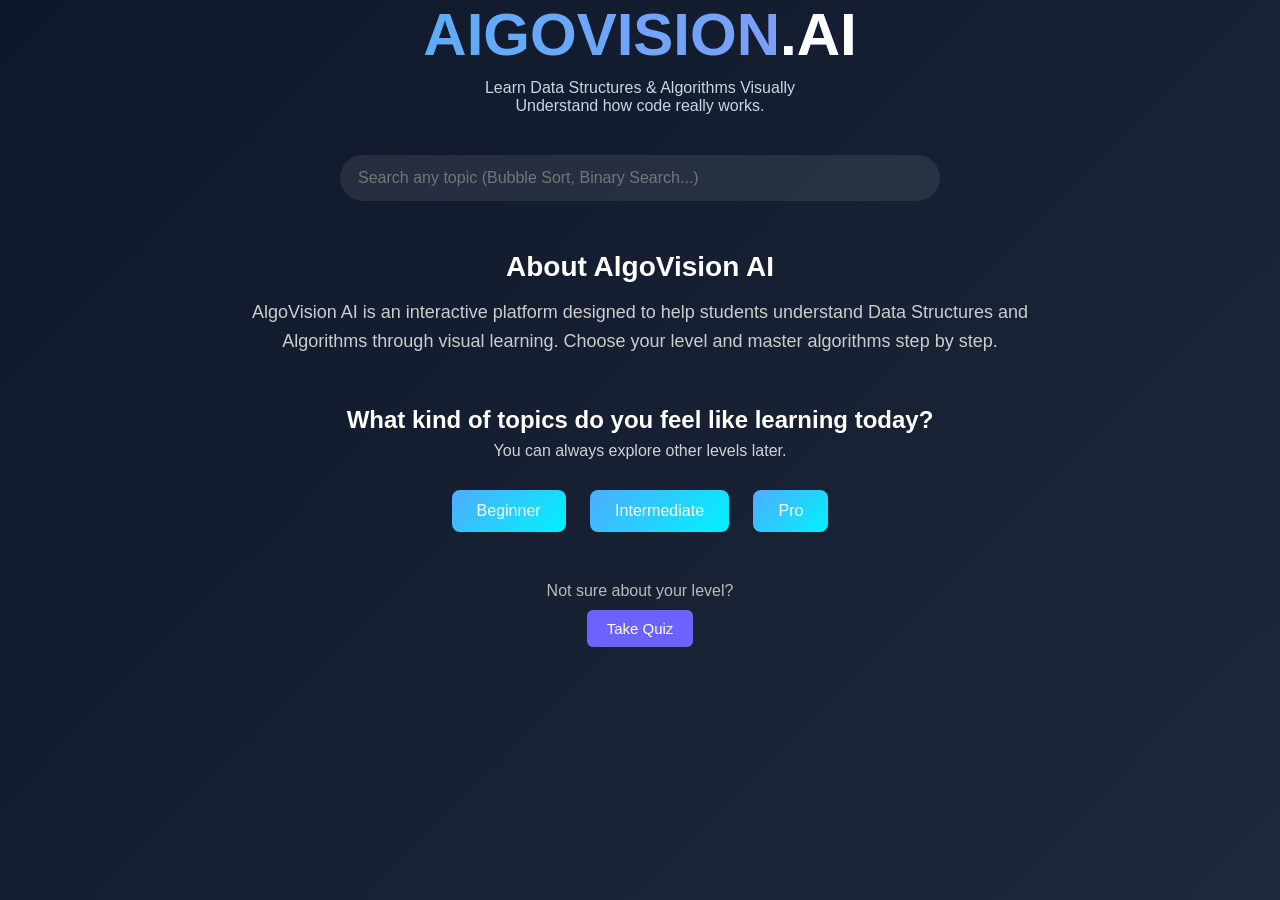
<file: index.html>
<!DOCTYPE html>
<html lang="en">
<head>
    <meta charset="UTF-8">
    <title>AIGOVISION.AI</title>
    <meta name="viewport" content="width=device-width, initial-scale=1.0">
    <link rel="stylesheet" href="style.css">
</head>

<body>

<!-- ================= HOME PAGE ================= -->
<div id="home" style="display:block;">

    <div class="hero">
        <h1 class="main-title">AIGOVISION<span>.AI</span></h1>
        <p class="tagline">
            Learn Data Structures & Algorithms Visually<br>
            Understand how code really works.
        </p>
    </div>
<!-- GLOBAL SEARCH -->
<div class="global-search">
    <input 
        type="text" 
        id="searchInput"
        placeholder="Search any topic (Bubble Sort, Binary Search...)"
        oninput="searchTopics(this.value)"
    >
    <div id="searchResults" class="search-results"></div>
</div>
    <div class="home-container">

        <section class="home-about">
            <h2>About AlgoVision AI</h2>
            <p>
                AlgoVision AI is an interactive platform designed to help students
                understand Data Structures and Algorithms through visual learning.
                Choose your level and master algorithms step by step.
            </p>
        </section>

        <section class="level-selection">
            <h2>
    What kind of topics do you feel like learning today?
</h2>
<p style="opacity:0.8; margin-top:8px;">
    You can always explore other levels later.
</p>
            <div class="level-options">
    <button class="level-btn" onclick="goToLevel('beginner')">Beginner</button>
    <button class="level-btn" onclick="goToLevel('intermediate')">Intermediate</button>
    <button class="level-btn" onclick="goToLevel('pro')">Pro</button>
</div>
        </section>
<section class="quiz-option">
    <p>Not sure about your level?</p>
    <button class="quiz-btn" onclick="openQuiz()">Take Quiz</button>
</section>

<!-- QUIZ FLOATING BOX -->
<div id="quiz-overlay"></div>

<div id="quiz-box" class="quiz-float">
    <div class="quiz-header">
        <span>Level Quiz</span>
        <button onclick="closeQuiz()">✕</button>
    </div>

    <div class="quiz-body">
        <div class="quiz-question">
            <p>1. Have you studied algorithms before?</p>
            <select id="q1">
                <option value="">Select</option>
                <option value="0">No</option>
                <option value="1">A little</option>
                <option value="2">Yes</option>
            </select>
        </div>

        <div class="quiz-question">
            <p>2. Can you explain what sorting means?</p>
            <select id="q2">
                <option value="">Select</option>
                <option value="0">No</option>
                <option value="1">Basic idea</option>
                <option value="2">Yes clearly</option>
            </select>
        </div>

        <div class="quiz-question">
            <p>3. Do you know time complexity?</p>
            <select id="q3">
                <option value="">Select</option>
                <option value="0">No</option>
                <option value="1">Heard of it</option>
                <option value="2">Yes</option>
            </select>
        </div>

        <button class="quiz-submit" onclick="submitQuiz()">Submit</button>
    </div>
</div>
    </div>
</div>
<!-- ================= ALGORITHM PAGE (UNCHANGED, IGNORE FOR NOW) ================= -->
<div id="app" style="display:none;">

    <div class="top-bar">
        <button class="back-btn">← Home</button>
        <h2 id="title"></h2>
    </div>

    <div class="workspace">

        <div class="left-panel">

            <div class="input-section">
                <input id="arrayInput" type="text" placeholder="Enter numbers (e.g. 5,2,8,1)">
                <input id="searchInput" type="text" placeholder="Search value">
            </div>

            <div id="bars" class="bars-container"></div>
<div class="controls">

<button onclick="setActiveButton(this); start()">Start</button>
<button onclick="resume()">Resume</button>
<button onclick="setActiveButton(this); pause()">Pause</button>

<button onclick="setActiveButton(this); prevStep()">Prev</button>

<button onclick="setActiveButton(this); nextStep()">Next</button>

<button onclick="setActiveButton(this); stop()">Stop</button>

<button onclick="toggleVoice()" id="voiceBtn">🔊 Voice ON</button>

</div>

            <div class="speed-control">
                Speed:
                <input type="range" min="1" max="20" value="5">
            </div>

        </div>

        <div class="right-panel panel">
            <div class="definition-box">
                Select an algorithm to see its definition.
            </div>

            <div class="explain">
                Choose an algorithm and press Start.
            </div>

            <hr>

            <div class="pseudoBox"></div>
        </div>

    </div>

</div>
<script src="script.js"></script>
</body>
</html>
</file>
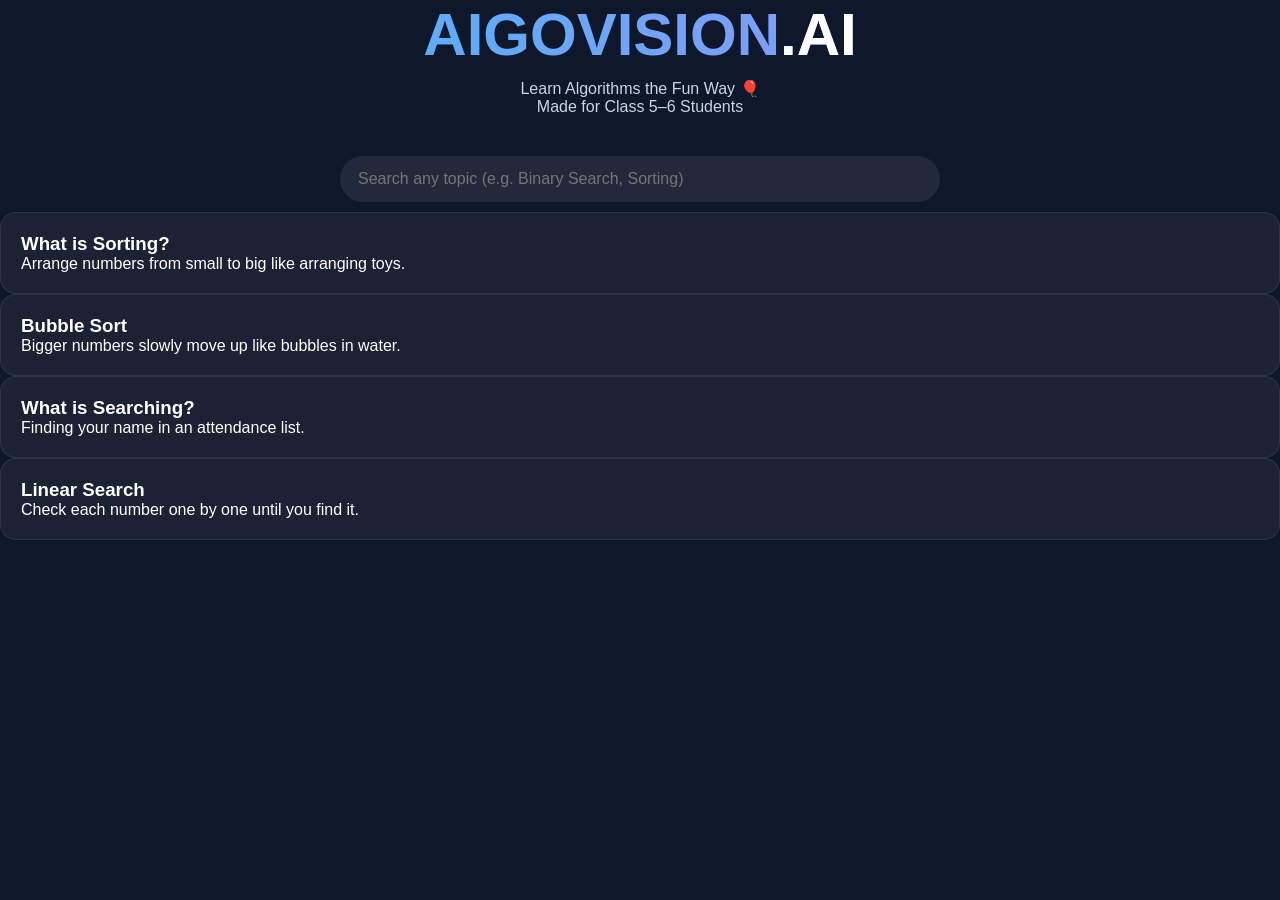
<file: beginner.html>
<!DOCTYPE html>
<html lang="en">
<head>
    <meta charset="UTF-8">
    <title>Beginner Level - AlgoVision AI</title>
    <link rel="stylesheet" href="style.css">
</head>
<body>

<div class="hero">
    <h1 class="main-title">AIGOVISION<span>.AI</span></h1>
    <p class="tagline">
        Learn Algorithms the Fun Way 🎈<br>
        Made for Class 5–6 Students
    </p>
</div>
<!-- GLOBAL SEARCH -->
<div class="global-search">
    <input 
        type="text" 
        id="searchInput" 
        placeholder="Search any topic (e.g. Binary Search, Sorting)"
        oninput="searchTopics(this.value)"
    >
    <div id="searchResults" class="search-results"></div>
</div>

<div class="card-grid">

    <div class="algo-card beginner">
        <h3>What is Sorting?</h3>
        <p>Arrange numbers from small to big like arranging toys.</p>
    </div>

    <div class="algo-card beginner" data-page="bubble-sort.html">
        <h3>Bubble Sort</h3>
        <p>Bigger numbers slowly move up like bubbles in water.</p>
    </div>

    <div class="algo-card beginner">
        <h3>What is Searching?</h3>
        <p>Finding your name in an attendance list.</p>
    </div>

    <div class="algo-card beginner" data-page="linear-search.html">
        <h3>Linear Search</h3>
        <p>Check each number one by one until you find it.</p>
    </div>

</div>
<script src="script.js"></script>
</body>
</html>
</file>
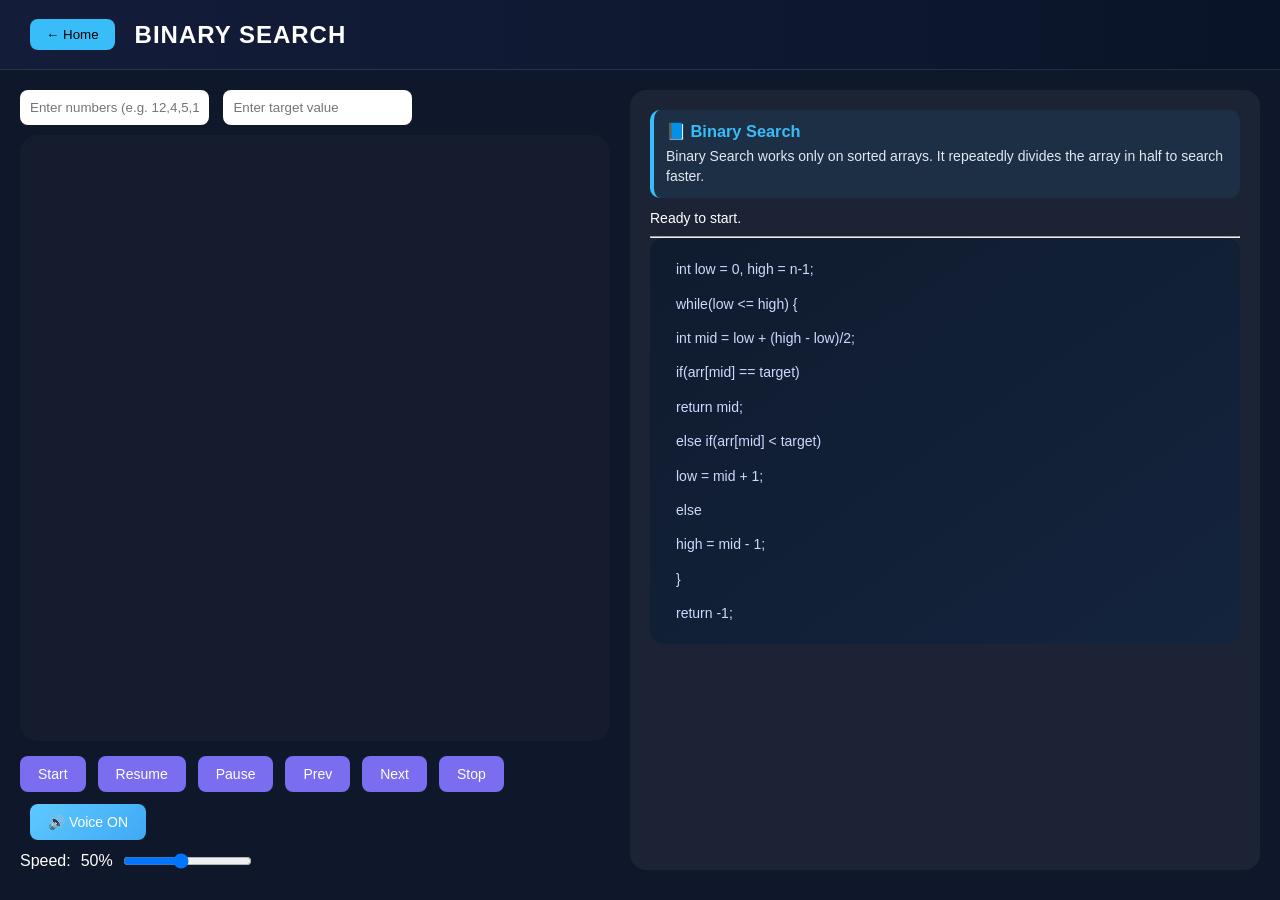
<file: binary-search.html>
<!DOCTYPE html>
<html lang="en">
<head>
    <meta charset="UTF-8">
    <title>BINARY SEARCH | AlgoVision AI</title>
    <link rel="stylesheet" href="style.css">
</head>

<body data-algo="binary">

<!-- TOP BAR -->
<div class="top-bar">
    <button class="back-btn" onclick="window.location.href='index.html'">← Home</button>
    <h2 id="title">BINARY SEARCH</h2>
</div>

<!-- MAIN WORKSPACE -->
<div class="workspace">

    <!-- LEFT PANEL -->
    <div class="left-panel">

      <div class="input-section">
    <input id="arrayInput"
           type="text"
           placeholder="Enter numbers (e.g. 12,4,5,11)">

    <!-- ✅ THIS MUST EXIST -->
    <input id="searchInput"
           type="number"
           placeholder="Enter target value">
</div>
        <!-- VISUALIZATION -->
        <div id="bars" class="bars-container"></div>

        <!-- CONTROLS -->
       <div class="controls">

<button onclick="setActiveButton(this); start()">Start</button>
<button onclick="resume()">Resume</button>
<button onclick="setActiveButton(this); pause()">Pause</button>

<button onclick="setActiveButton(this); prevStep()">Prev</button>

<button onclick="setActiveButton(this); nextStep()">Next</button>

<button onclick="setActiveButton(this); stop()">Stop</button>

<button id="voiceBtn" onclick="toggleVoice()">🔊 Voice ON</button>

</div>
        <!-- SPEED -->
        <div class="speed-control">
            Speed: <span id="speedValue">50%</span>
            <input id="speed" type="range" min="10" max="100" step="10" value="50">
        </div>

    </div>

    <!-- RIGHT PANEL -->
    <div class="right-panel">

        <!-- DEFINITION -->
        <div id="definitionBox" class="definition-box"></div>

        <!-- EXPLANATION -->
        <div id="message" class="explain">
            Press Start to begin.
        </div>

        <hr>

        <!-- CODE -->
        <div id="codeBox" class="pseudoBox"></div>

    </div>

</div>

<script src="script.js"></script>
</body>
</html>
</file>
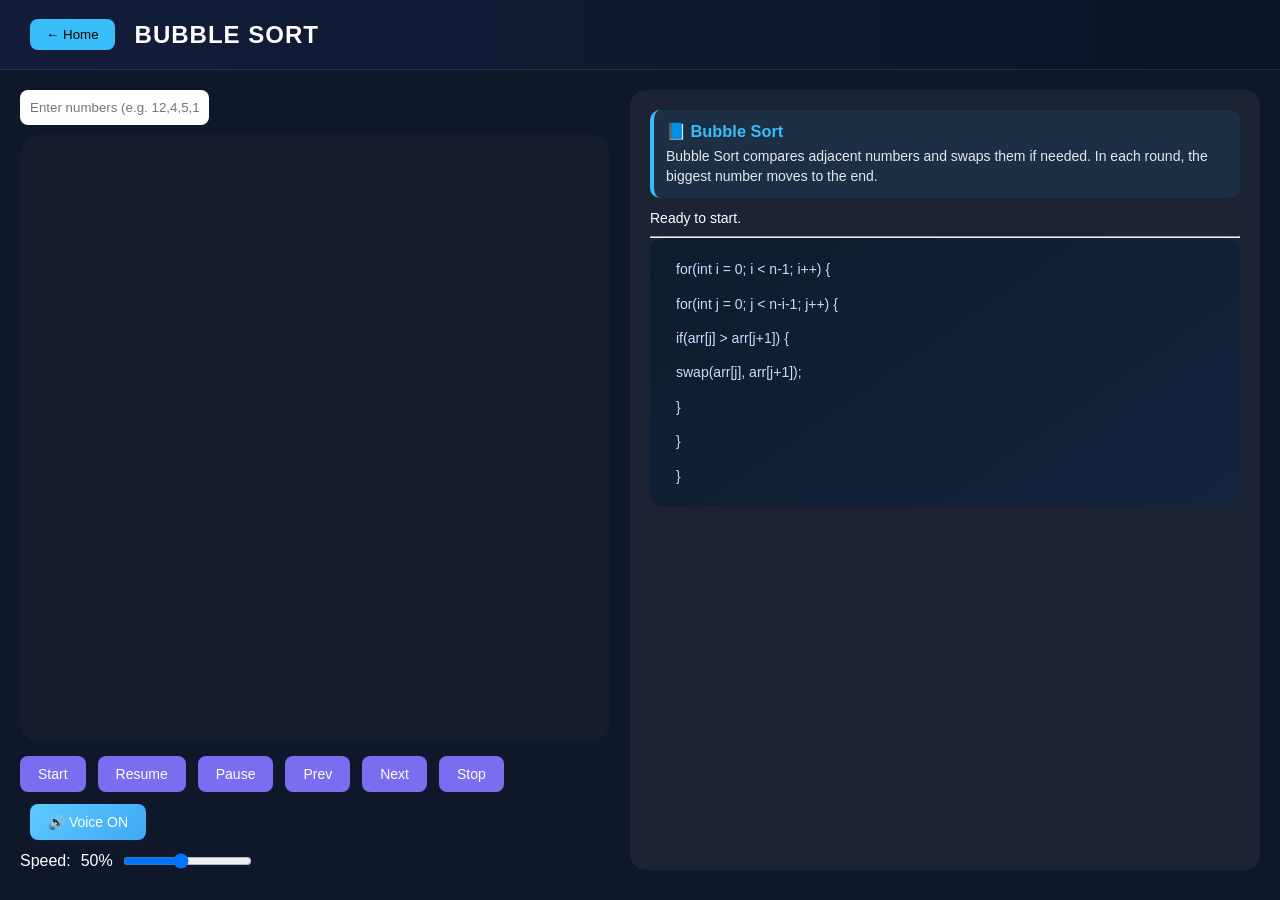
<file: bubble-sort.html>
<!DOCTYPE html>
<html lang="en">
<head>
    <meta charset="UTF-8">
    <title>Bubble Sort | AlgoVision AI</title>
    <link rel="stylesheet" href="style.css">
</head>
<body data-algo="bubble">

<!-- TOP BAR -->
<div class="top-bar">
    <button class="back-btn" onclick="window.location.href='index.html'">← Home</button>
    <h2>BUBBLE SORT</h2>
</div>

<!-- MAIN WORKSPACE -->
<div class="workspace">

    <!-- LEFT PANEL -->
    <div class="left-panel">

        <!-- Input -->
        <div class="input-section">
            <input id="arrayInput" type="text" placeholder="Enter numbers (e.g. 12,4,5,11)">
        </div>
<!-- Search Input (for searching algos) -->
<input
    id="searchInput"
    type="number"
    placeholder="Enter target value"
    style="display:none;"
>
        <!-- Visualization -->
        <div id="bars" class="bars-container">
            <!-- Bars will be drawn here by JS (already exists in your project) -->
        </div>
       <div class="controls">

<button onclick="setActiveButton(this); start()">Start</button>
<button onclick="resume()">Resume</button>
<button onclick="setActiveButton(this); pause()">Pause</button>

<button onclick="setActiveButton(this); prevStep()">Prev</button>

<button onclick="setActiveButton(this); nextStep()">Next</button>

<button onclick="setActiveButton(this); stop()">Stop</button>

<button id="voiceBtn" onclick="toggleVoice()">🔊 Voice ON</button>

</div>
        <!-- Speed -->
        <div class="speed-control">
    Speed: <span id="speedValue">50%</span>
    <input id="speed" type="range" min="10" max="100" step="10" value="50">
</div>
    </div>

    <!-- RIGHT PANEL -->
    <div class="right-panel">

        <!-- Definition -->
        <div class="definition-box">
            <h3>📘 What is Bubble Sort?</h3>
            <p>
                Bubble Sort is a simple sorting method where we compare two
                neighboring numbers. If they are in the wrong order, we swap them.
                In every round, the biggest number slowly moves to the end.
            </p>
        </div>
<!-- Explanation -->
 <div id="message" class="explain">
    Press Start to begin.
</div>

<hr>

<div id="codeBox" class="pseudoBox"></div>

</div>
<script src="script.js"></script>
</body>
</html>
</file>
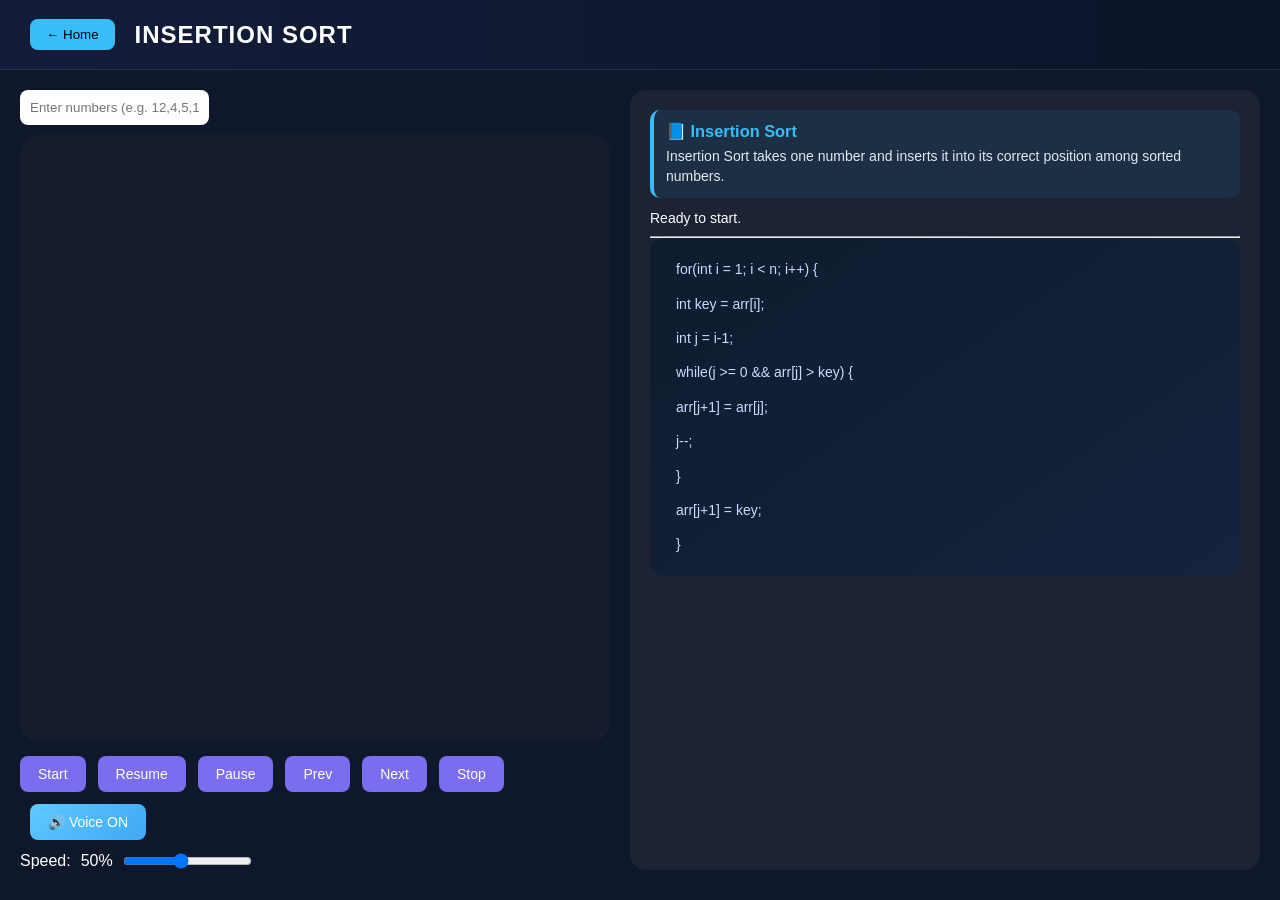
<file: insertion-sort.html>
<!DOCTYPE html>
<html lang="en">
<head>
    <meta charset="UTF-8">
    <title>INSERTION Sort | AlgoVision AI</title>
    <link rel="stylesheet" href="style.css">
</head>

<body data-algo="insertion">

<!-- TOP BAR -->
<div class="top-bar">
    <button class="back-btn" onclick="window.location.href='index.html'">← Home</button>
    <h2>INSERTION SORT</h2>
</div>

<!-- MAIN WORKSPACE -->
<div class="workspace">

    <!-- LEFT PANEL -->
    <div class="left-panel">

        <!-- INPUT -->
        <div class="input-section">
            <input id="arrayInput" type="text" placeholder="Enter numbers (e.g. 12,4,5,11)">
        </div>
<!-- Search Input (for searching algos) -->
<input
    id="searchInput"
    type="number"
    placeholder="Enter target value"
    style="display:none;"
>
        <!-- VISUALIZATION -->
        <div id="bars" class="bars-container"></div>

        <!-- CONTROLS -->
      <div class="controls">

<button onclick="setActiveButton(this); start()">Start</button>
<button onclick="resume()">Resume</button>
<button onclick="setActiveButton(this); pause()">Pause</button>

<button onclick="setActiveButton(this); prevStep()">Prev</button>

<button onclick="setActiveButton(this); nextStep()">Next</button>

<button onclick="setActiveButton(this); stop()">Stop</button>

<button id="voiceBtn" onclick="toggleVoice()">🔊 Voice ON</button>

</div>
        <!-- SPEED -->
        <div class="speed-control">
            Speed: <span id="speedValue">50%</span>
            <input id="speed" type="range" min="10" max="100" step="10" value="50">
        </div>

    </div>

    <!-- RIGHT PANEL -->
    <div class="right-panel">

        <!-- DEFINITION -->
        <div id="definitionBox" class="definition-box"></div>

        <!-- EXPLANATION -->
        <div id="message" class="explain">
            Press Start to begin.
        </div>

        <hr>

        <!-- CODE -->
        <div id="codeBox" class="pseudoBox"></div>

    </div>

</div>

<script src="script.js"></script>
</body>
</html>
</file>
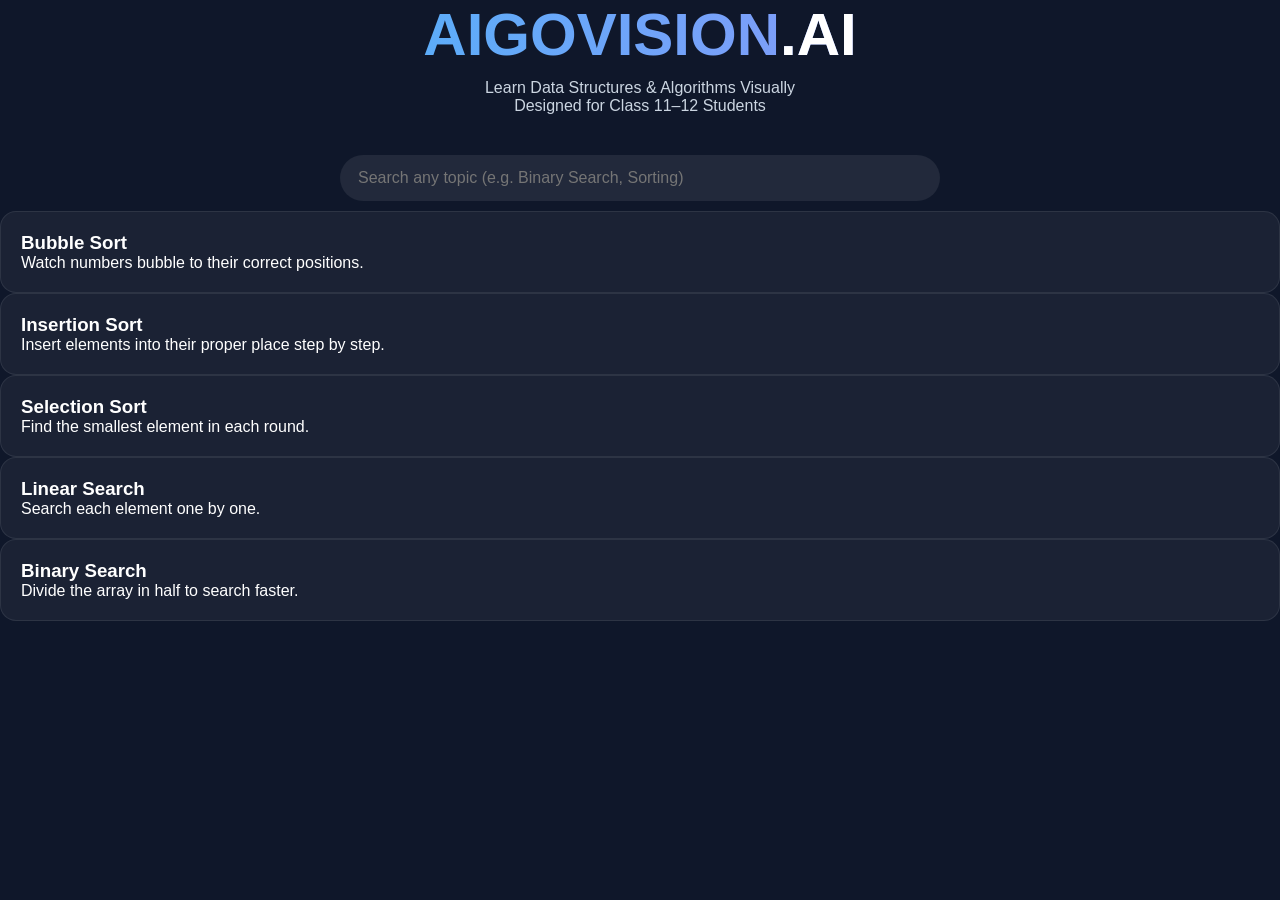
<file: intermediate.html>
<!DOCTYPE html>
<html lang="en">
<head>
    <meta charset="UTF-8">
    <title>Intermediate Level - AlgoVision AI</title>
    <link rel="stylesheet" href="style.css">
</head>
<body>

<div class="hero">
    <h1 class="main-title">AIGOVISION<span>.AI</span></h1>
    <p class="tagline">
        Learn Data Structures & Algorithms Visually<br>
        Designed for Class 11–12 Students
    </p>
</div>
<!-- GLOBAL SEARCH -->
<div class="global-search">
    <input 
        type="text" 
        id="searchInput" 
        placeholder="Search any topic (e.g. Binary Search, Sorting)"
        oninput="searchTopics(this.value)"
    >
    <div id="searchResults" class="search-results"></div>
</div>
<div class="card-grid">

    <div class="algo-card" data-page="bubble-sort.html">
        <h3>Bubble Sort</h3>
        <p>Watch numbers bubble to their correct positions.</p>
    </div>

    <div class="algo-card" data-page="insertion-sort.html">
        <h3>Insertion Sort</h3>
        <p>Insert elements into their proper place step by step.</p>
    </div>

    <div class="algo-card" data-page="selection-sort.html">
        <h3>Selection Sort</h3>
        <p>Find the smallest element in each round.</p>
    </div>

    <div class="algo-card" data-page="linear-search.html">
        <h3>Linear Search</h3>
        <p>Search each element one by one.</p>
    </div>

    <div class="algo-card" data-page="binary-search.html">
        <h3>Binary Search</h3>
        <p>Divide the array in half to search faster.</p>
    </div>

</div>
<script src="script.js"></script>
</body>
</html>
</file>
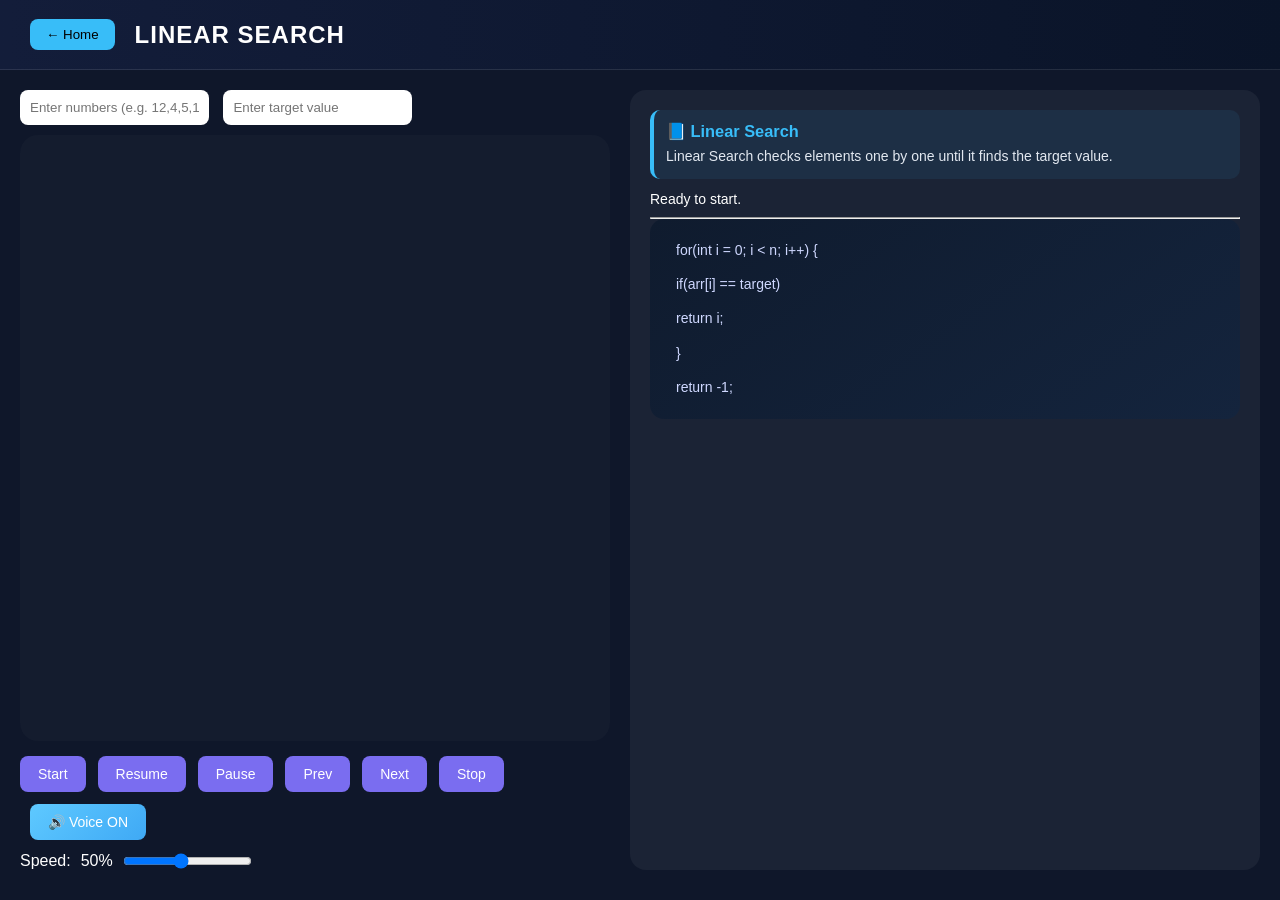
<file: linear-search.html>
<!DOCTYPE html>
<html lang="en">
<head>
    <meta charset="UTF-8">
    <title>LINEAR SEARCH | AlgoVision AI</title>
    <link rel="stylesheet" href="style.css">
</head>

<body data-algo="linear">

<!-- TOP BAR -->
<div class="top-bar">
    <button class="back-btn" onclick="window.location.href='index.html'">← Home</button>
    <h2>LINEAR SEARCH</h2>
</div>

<!-- MAIN WORKSPACE -->
<div class="workspace">

    <!-- LEFT PANEL -->
    <div class="left-panel">

       <div class="input-section">
    <input id="arrayInput"
           type="text"
           placeholder="Enter numbers (e.g. 12,4,5,11)">

    <!-- ✅ ADD THIS -->
    <input id="searchInput"
           type="number"
           placeholder="Enter target value">
</div>
        <!-- VISUALIZATION -->
        <div id="bars" class="bars-container"></div>

        <!-- CONTROLS -->
       <div class="controls">

<button onclick="setActiveButton(this); start()">Start</button>
<button onclick="resume()">Resume</button>
<button onclick="setActiveButton(this); pause()">Pause</button>

<button onclick="setActiveButton(this); prevStep()">Prev</button>

<button onclick="setActiveButton(this); nextStep()">Next</button>

<button onclick="setActiveButton(this); stop()">Stop</button>

<button id="voiceBtn" onclick="toggleVoice()">🔊 Voice ON</button>

</div>
        <!-- SPEED -->
        <div class="speed-control">
            Speed: <span id="speedValue">50%</span>
            <input id="speed" type="range" min="10" max="100" step="10" value="50">
        </div>

    </div>

    <!-- RIGHT PANEL -->
    <div class="right-panel">

        <!-- DEFINITION -->
        <div id="definitionBox" class="definition-box"></div>

        <!-- EXPLANATION -->
        <div id="message" class="explain">
            Press Start to begin.
        </div>

        <hr>

        <!-- CODE -->
        <div id="codeBox" class="pseudoBox"></div>

    </div>

</div>

<script src="script.js"></script>
</body>
</html>
</file>
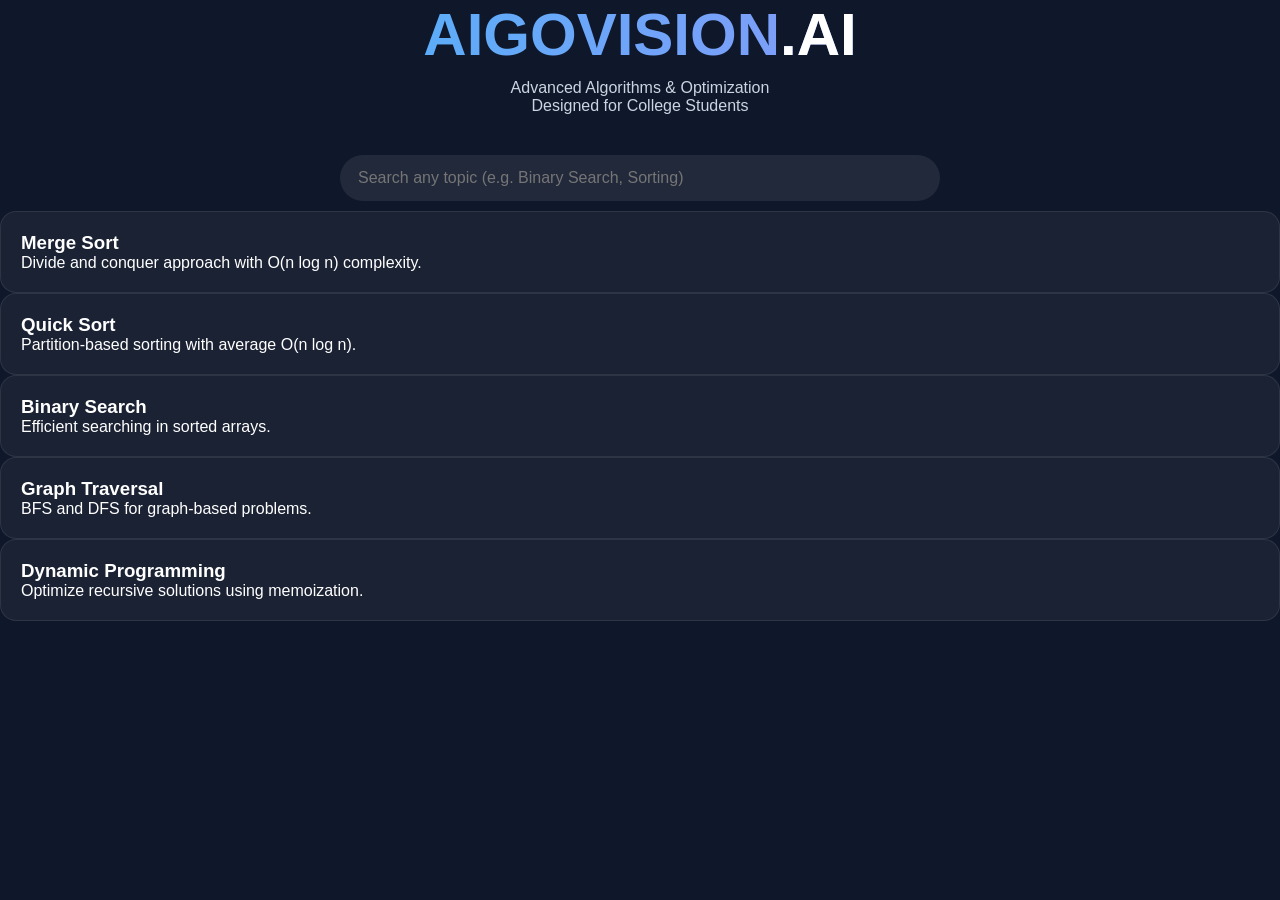
<file: pro.html>
<!DOCTYPE html>
<html lang="en">
<head>
    <meta charset="UTF-8">
    <title>Pro Level - AlgoVision AI</title>
    <link rel="stylesheet" href="style.css">
</head>
<body>

<div class="hero">
    <h1 class="main-title">AIGOVISION<span>.AI</span></h1>
    <p class="tagline">
        Advanced Algorithms & Optimization<br>
        Designed for College Students
    </p>
</div>
<!-- GLOBAL SEARCH -->
<div class="global-search">
    <input 
        type="text" 
        id="searchInput" 
        placeholder="Search any topic (e.g. Binary Search, Sorting)"
        oninput="searchTopics(this.value)"
    >
    <div id="searchResults" class="search-results"></div>
</div>
<div class="card-grid">

    <div class="algo-card pro" data-page="merge-sort.html">
        <h3>Merge Sort</h3>
        <p>Divide and conquer approach with O(n log n) complexity.</p>
    </div>

    <div class="algo-card pro" data-page="quick-sort.html">
        <h3>Quick Sort</h3>
        <p>Partition-based sorting with average O(n log n).</p>
    </div>

    <div class="algo-card pro" data-page="binary-search.html" >
        <h3>Binary Search</h3>
        <p>Efficient searching in sorted arrays.</p>
    </div>

    <div class="algo-card pro"data-page="graph-traversal.html">
        <h3>Graph Traversal</h3>
        <p>BFS and DFS for graph-based problems.</p>
    </div>

    <div class="algo-card pro"data-page="dynamic-programming.html">
        <h3>Dynamic Programming</h3>
        <p>Optimize recursive solutions using memoization.</p>
    </div>

</div>
<script src="script.js"></script>
</body>
</html>
</file>
<file: style.css>
* {
    margin: 0;
    padding: 0;
    box-sizing: border-box;
    font-family: 'Segoe UI', sans-serif;
}

body {
    overflow: hidden;
    background: #0f172a;
    color: white;
}

/* ========= PAGE SWITCHING ========= */

#home, #app {
    height: 100vh;
    width: 100vw;
    display: none;
}

#home.active,
#app.active {
    display: flex;
}

/* ========= HOME ========= */

#home {
    flex-direction: column;
    justify-content: center;
    align-items: center;
    background: linear-gradient(135deg, #0f172a, #1e293b);
}

.hero {
    text-align: center;
    margin-bottom: 40px;
}

.main-title {
    font-size: 60px;
    font-weight: bold;
    background: linear-gradient(90deg,#38bdf8,#a78bfa);
    -webkit-background-clip: text;
    -webkit-text-fill-color: transparent;
}

.main-title span {
    -webkit-text-fill-color: white;
}

.tagline {
    margin-top: 10px;
    color: #cbd5e1;
}

.algo-grid {
    display: grid;
    grid-template-columns: repeat(3, 250px);
    gap: 25px;
}

.algo-card {
    background: rgba(255,255,255,0.05);
    padding: 20px;
    border-radius: 16px;
    cursor: pointer;
    transition: 0.3s;
    border: 1px solid rgba(255,255,255,0.08);
}

.algo-card:hover {
    transform: translateY(-5px);
    background: rgba(56,189,248,0.15);
    box-shadow: 0 0 20px rgba(56,189,248,0.4);
}

.algo-card h2 {
    color: #38bdf8;
    margin-bottom: 10px;
}

/* ========= APP ========= */

#app {
    flex-direction: column;
    background: linear-gradient(135deg,#0f172a,#1e293b);
}

.top-bar {
    height: 70px;
    display: flex;
    align-items: center;
    padding: 0 30px;
    border-bottom: 1px solid rgba(255,255,255,0.1);
}

.back-btn {
    background: #38bdf8;
    border: none;
    padding: 8px 16px;
    border-radius: 8px;
    cursor: pointer;
    margin-right: 20px;
}

.workspace {
    flex: 1;
    display: flex;
    padding: 20px;
    gap: 20px;
}

/* ========= LEFT ========= */
.left-panel {
    flex: 1;
    display: flex;
    flex-direction: column;
    justify-content: flex-start;
}

.input-section input {
    padding: 10px;
    margin-right: 10px;
    border-radius: 8px;
    border: none;
}.bars-container {
    flex: 1;                       /* ⬅️ THIS IS THE KEY */
    display: flex;
    align-items: flex-end;
    justify-content: center;
    gap: 16px;
    padding: 20px;
    margin-top: 10px;
    background: rgba(255,255,255,0.02);
    border-radius: 18px;
}
.bar {
    width: 55px;
    background: #38bdf8;
    display: flex;
    align-items: flex-end;
    justify-content: center;
    border-radius: 10px;
    transition: all 0.3s ease;
}

.bar span {
    margin-bottom: 5px;
    font-size: 12px;
}

.bar.active {
    background: #ff4d4d;
    transform: scale(1.05);
}

/* ========= CONTROLS ========= */
.controls button{
    background: linear-gradient(135deg,#7a6df0,#6c63ff);
    border:none;
    padding:10px 18px;
    border-radius:10px;
    color:white;
    font-size:14px;
    cursor:pointer;
    transition:all 0.2s ease;
}

.controls button:hover{
    transform:translateY(-2px);
    box-shadow:0 4px 12px rgba(0,0,0,0.3);
}

.controls button:active{
    transform:scale(0.95);
}
.speed-control{
    display:flex;
    align-items:center;
    gap:10px;
    margin-top:12px;
}
/* ========= RIGHT ========= */

.right-panel {
    flex: 1;
    background: rgba(255,255,255,0.05);
    border-radius: 16px;
    padding: 20px;
    overflow-y: auto;
}.code-line {
    padding: 6px 12px;
    border-radius: 8px;
    transition: all 0.3s ease;
    position: relative;
}.active-line {
    background: linear-gradient(90deg, rgba(88,101,242,0.35), rgba(88,101,242,0.1));
    color: #ffffff;
    box-shadow: inset 4px 0 0 #5865f2;
    transform: scale(1.02);
}
.explain {
    margin-bottom: 10px;
    font-size: 14px;
}
.definition-box {
    background: rgba(56,189,248,0.08);
    border-left: 4px solid #38bdf8;
    padding: 12px;
    border-radius: 10px;
    margin-bottom: 12px;
    font-size: 14px;
    min-height: 60px;
}

.definition-box h3 {
    margin-bottom: 6px;
    color: #38bdf8;
}

.definition-box p {
    line-height: 1.4;
    color: #e2e8f0;
}
/* ================= HOME PAGE STYLING ================= */

.home-container {
    max-width: 900px;
    margin: 60px auto;
    text-align: center;
    padding: 20px;
}

.home-about {
    margin-bottom: 50px;
}

.home-about h2 {
    font-size: 28px;
    margin-bottom: 15px;
}

.home-about p {
    font-size: 18px;
    line-height: 1.6;
    color: #ccc;
}

.level-selection {
    margin-bottom: 40px;
}

.level-options {
    margin-top: 20px;
}

.level-btn {
    background: linear-gradient(135deg, #4facfe, #00f2fe);
    border: none;
    padding: 12px 25px;
    margin: 10px;
    border-radius: 8px;
    font-size: 16px;
    color: white;
    cursor: pointer;
    transition: 0.3s ease;
}

.level-btn:hover {
    transform: translateY(-3px);
    opacity: 0.9;
}

.quiz-option p {
    margin-bottom: 10px;
    font-size: 16px;
    color: #bbb;
}

.quiz-btn {
    background: #6c63ff;
    border: none;
    padding: 10px 20px;
    border-radius: 6px;
    font-size: 15px;
    color: white;
    cursor: pointer;
    transition: 0.3s ease;
}

.quiz-btn:hover {
    opacity: 0.85;
}
.level-hero {
    text-align: center;
    padding: 60px 20px;
}

.level-content {
    max-width: 800px;
    margin: auto;
    padding: 20px;
}

.level-content ul {
    margin: 20px 0;
    line-height: 1.8;
}

.fun-box, .concept-box, .tech-box {
    background: rgba(255,255,255,0.05);
    padding: 20px;
    border-radius: 10px;
    margin-top: 20px;
}
.quiz-box {
    display: none;
    margin-top: 20px;
    background: rgba(255,255,255,0.05);
    padding: 20px;
    border-radius: 10px;
}

.quiz-question {
    margin-bottom: 15px;
    text-align: left;
}

.quiz-question p {
    margin-bottom: 5px;
}

.quiz-question select {
    width: 100%;
    padding: 6px;
    border-radius: 5px;
}

.quiz-submit {
    margin-top: 10px;
    padding: 8px 16px;
    background: #00c6ff;
    border: none;
    color: white;
    border-radius: 6px;
    cursor: pointer;
}
/* ===== QUIZ FLOATING BOX ===== */

#quiz-overlay {
    display: none;
    position: fixed;
    inset: 0;
    background: rgba(0,0,0,0.4);
    z-index: 999;
}

.quiz-float {
    display: none;
    position: fixed;
    bottom: 20px;
    right: 20px;
    width: 320px;
    background: #121c2d;
    border-radius: 12px;
    z-index: 1000;
    box-shadow: 0 10px 40px rgba(0,0,0,0.5);
    overflow: hidden;
}

.quiz-header {
    display: flex;
    justify-content: space-between;
    align-items: center;
    padding: 12px 15px;
    background: #1b2a45;
    font-weight: bold;
}

.quiz-header button {
    background: none;
    border: none;
    color: white;
    font-size: 16px;
    cursor: pointer;
}

.quiz-body {
    padding: 15px;
}

.quiz-question {
    margin-bottom: 12px;
}

.quiz-question select {
    width: 100%;
    padding: 6px;
    border-radius: 5px;
}

.quiz-submit {
    width: 100%;
    padding: 8px;
    background: #4facfe;
    border: none;
    border-radius: 6px;
    color: white;
    cursor: pointer;
}
/* ===== GLOBAL SEARCH BAR ===== */

.global-search {
    max-width: 600px;
    margin: 30px auto 10px;
    position: relative;
}

.global-search input {
    width: 100%;
    padding: 14px 18px;
    border-radius: 30px;
    border: none;
    outline: none;
    font-size: 16px;
    background: rgba(255,255,255,0.08);
    color: white;
    transition: 0.3s ease;
}

.global-search input:focus {
    background: rgba(255,255,255,0.15);
    box-shadow: 0 0 15px rgba(79,172,254,0.6);
    transform: scale(1.02);
}

/* RESULTS DROPDOWN */

.search-results {
    position: absolute;
    top: 110%;
    width: 100%;
    background: #121c2d;
    border-radius: 12px;
    overflow: hidden;
    display: none;
    animation: fadeUp 0.25s ease;
    z-index: 50;
}
.search-results {
    animation: fadeUp 0.45s cubic-bezier(0.16, 1, 0.3, 1);
}
.search-item {
    padding: 12px 18px;
    cursor: pointer;
    transition: 0.2s ease;
}

.search-item:hover {
    background: rgba(79,172,254,0.15);
}

.search-item span {
    font-size: 13px;
    color: #aaa;
}

/* ANIMATION */
@keyframes fadeUp {
    from {
        opacity: 0;
        transform: translateY(10px);
    }
    to {
        opacity: 1;
        transform: translateY(0);
    }
}
/* ===== HOME PAGE NO-SCROLL LAYOUT ===== */

body {
    margin: 0;
}

#home {
    min-height: 100vh;
    display: flex;
    flex-direction: column;
    justify-content: center;
}

.home-container {
    margin: 30px auto;
}

html, body {
    overflow-x: hidden;
}
.algo-card {
    cursor: pointer;
}
.algo-card {
    transition: transform 0.35s ease, box-shadow 0.35s ease;
}

.algo-card:hover {
    transform: translateY(-4px) scale(1.01);
    box-shadow: 0 12px 28px rgba(79,172,254,0.25);
}
/* ===== PAGE FADE-IN ===== */
body {
    animation: fadeIn 1.1s cubic-bezier(0.16, 1, 0.3, 1);
}
@keyframes fadeIn {
    from {
        opacity: 0;
        transform: translateY(12px);
    }
    to {
        opacity: 1;
        transform: translateY(0);
    }
}
.top-bar {
    backdrop-filter: blur(10px);
    background: linear-gradient(90deg, rgba(20,30,60,0.9), rgba(10,20,40,0.9));
}

.top-bar h2 {
    letter-spacing: 1px;
}
.bars-container {
    animation: slideUp 1s cubic-bezier(0.16, 1, 0.3, 1);
}@keyframes slideUp {
    from {
        opacity: 0;
        transform: translateY(20px);
    }
    to {
        opacity: 1;
        transform: translateY(0);
    }
}.pseudoBox pre {
    transition: box-shadow 0.4s ease;
}

.pseudoBox pre:hover {
    box-shadow: 0 0 20px rgba(79,172,254,0.45);
}
@keyframes glow {
    from {
        box-shadow: 0 0 10px rgba(79,172,254,0.2);
    }
    to {
        box-shadow: 0 0 18px rgba(79,172,254,0.5);
    }
}
.pseudoBox pre {
    animation: glow 1.2s ease infinite alternate;
}

@keyframes glow {
    from {
        box-shadow: 0 0 10px rgba(79,172,254,0.2);
    }
    to {
        box-shadow: 0 0 18px rgba(79,172,254,0.5);
    }
}.active-line {
    background: #ffd21f;
    color: #000;
    font-weight: bold;
    border-radius: 6px;
    animation: pulse 0.4s ease;
}

@keyframes pulse {
    from {
        box-shadow: 0 0 0 rgba(255,210,31,0);
    }
    to {
        box-shadow: 0 0 12px rgba(255,210,31,0.8);
    }
}
.controls button {
    transition: all 0.2s ease;
}

.controls button.active-btn {
    background: linear-gradient(135deg, #6a5cff, #8e7bff);
    box-shadow: 0 0 15px rgba(138, 123, 255, 0.6);
    transform: scale(0.96);
}
.workspace {
    display: flex;
    height: calc(100vh - 80px); /* subtract top bar */
}
.pseudoBox {
    background: linear-gradient(145deg, #0f1b2e, #14243d);
    border-radius: 14px;
    padding: 14px;
    font-family: "JetBrains Mono", monospace;
    font-size: 14px;
    line-height: 1.6;
    color: #cfd8ff;
    overflow: hidden;
}
@keyframes pulse {
    0% { box-shadow: inset 4px 0 0 #5865f2; }
    50% { box-shadow: inset 6px 0 0 #8ea2ff; }
    100% { box-shadow: inset 4px 0 0 #5865f2; }
}

.active-line {
    animation: pulse 1.2s infinite ease-in-out;
}
#voiceBtn{
   
    background:linear-gradient(135deg,#5ec9ff,#3fa9f5);

    color: white;
    border: none;
    padding: 10px 18px;
    border-radius: 8px;
    cursor: pointer;
    margin-left: 10px;
}

#voiceBtn:hover{
    background: #5548ff;
}
.controls button{
    background:#7a6df0;
    border:none;
    padding:10px 18px;
    border-radius:8px;
    color:white;
    cursor:pointer;
    transition:0.2s;
}

.controls button:hover{
    transform:scale(1.05);
}
.controls{
    display:flex;
    align-items:center;
    gap:12px;
    flex-wrap:wrap;
    margin-top:15px;
}
</file>
